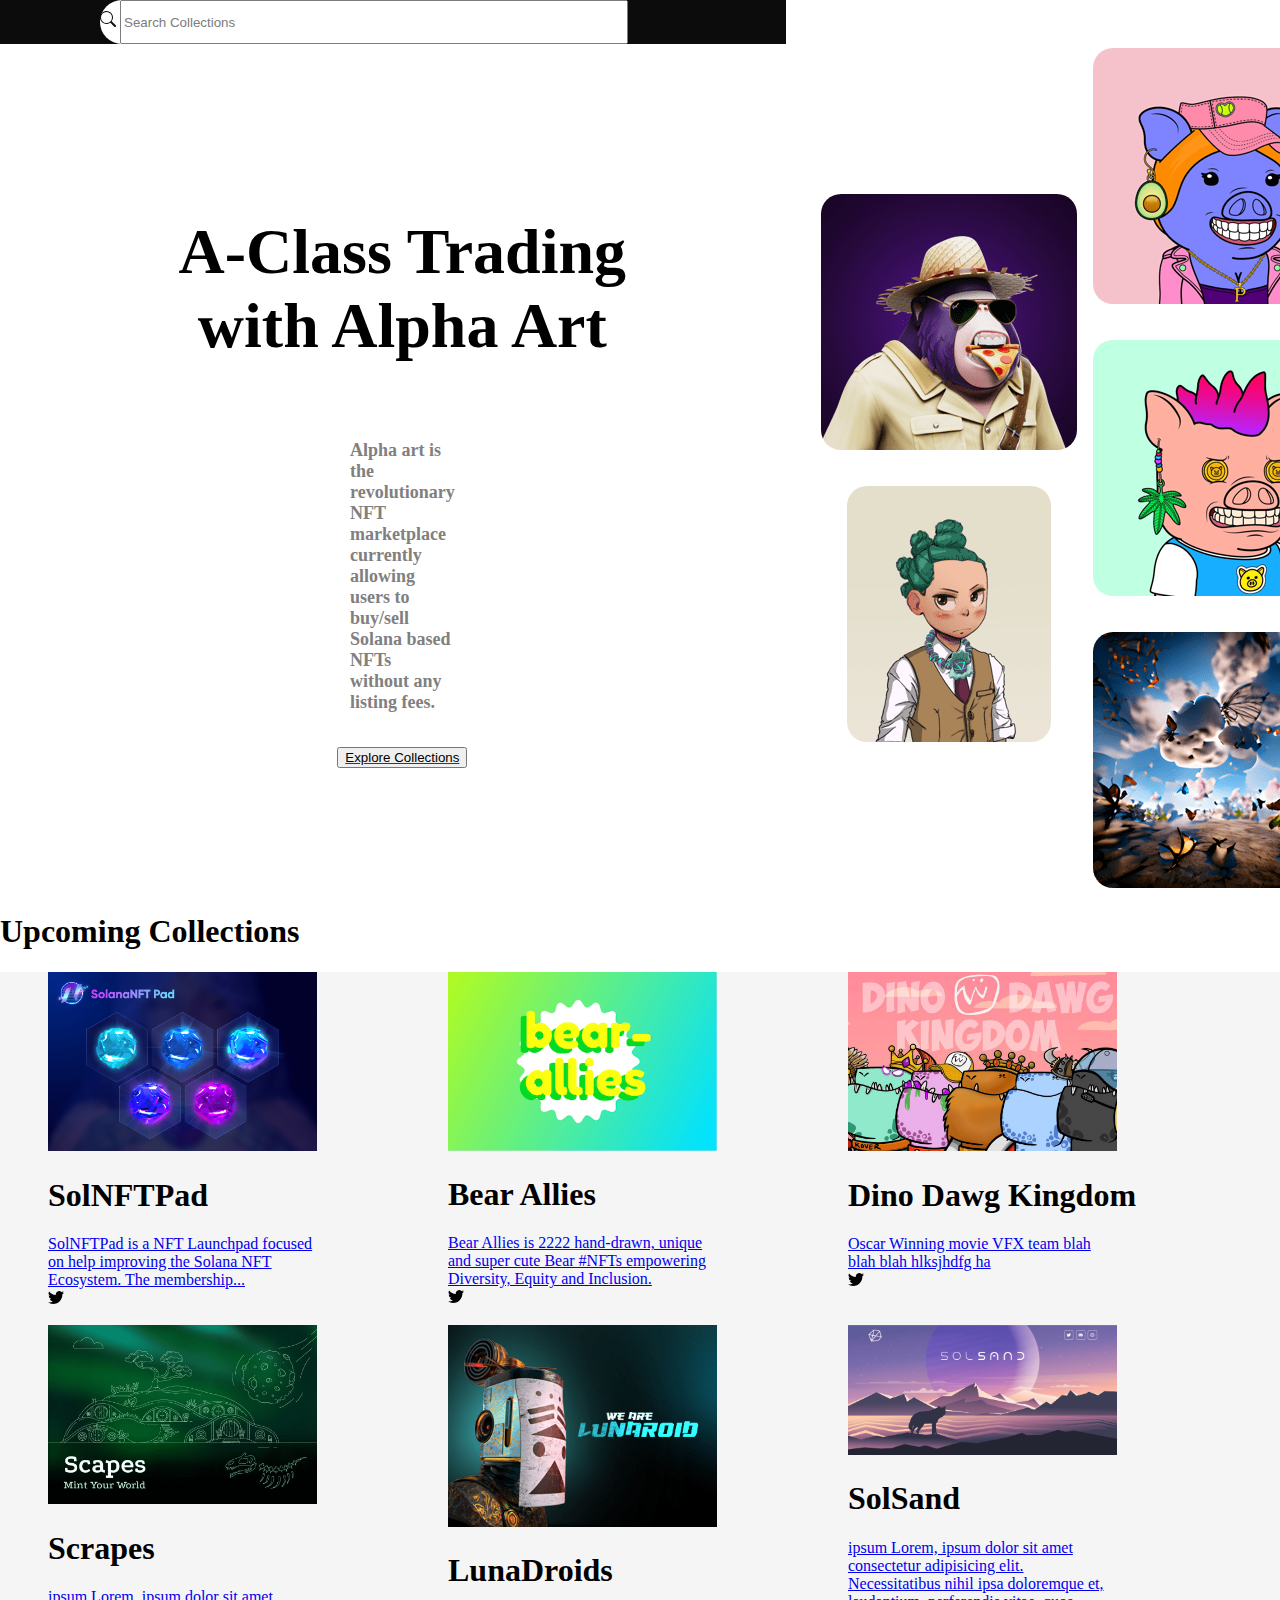
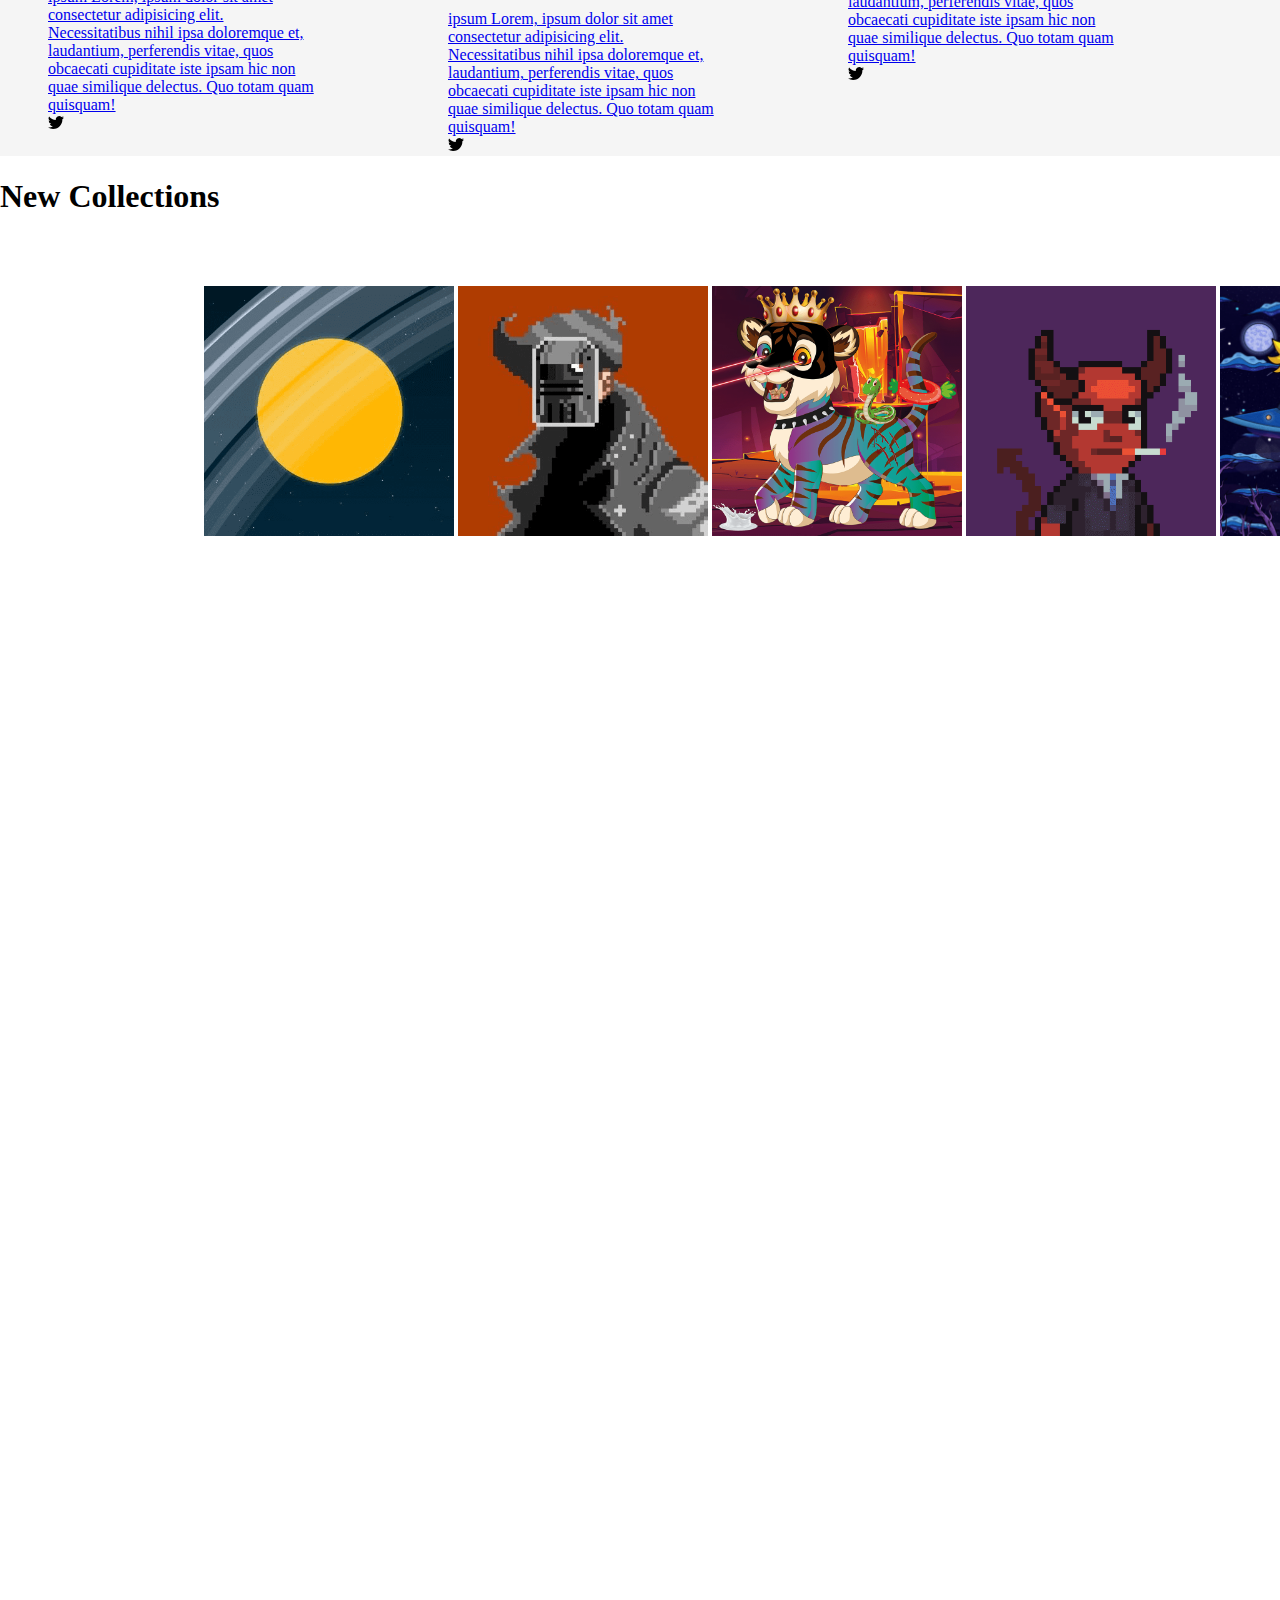
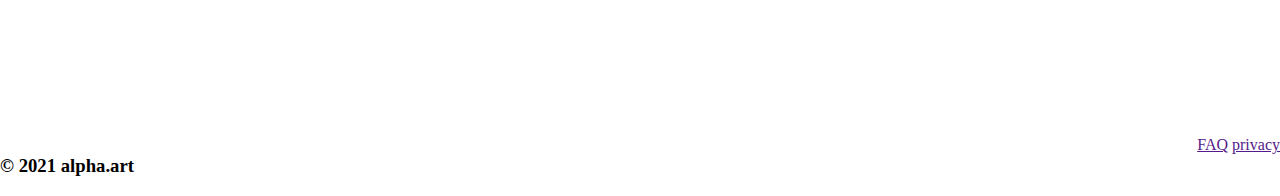
<file: index.html>
<!DOCTYPE html>
<html lang="en">

<head>
  <title>Alpha Art Copy Cat</title>
  <meta charset="UTF-8" />
  <meta name="viewport" content="width=device-width,initial-scale=1" />
  <meta name="description" content="" />
  <link href="https://cdn.jsdelivr.net/npm/bootstrap@5.0.0-beta1/dist/css/bootstrap.min.css" rel="stylesheet"
    integrity="sha384-giJF6kkoqNQ00vy+HMDP7azOuL0xtbfIcaT9wjKHr8RbDVddVHyTfAAsrekwKmP1" crossorigin="anonymous">
  <link rel="stylesheet" type="text/css" href="main.css" />
</head>
<header>
  <div class="topnav">
    <nav class="navbar fixed-top navbar-dark bg-white navbar-expand-lg">
      <a class="active" href="#home">
        <svg width="100" height="35" viewBox="0 0 328 128" fill="none" xmlns="http://www.w3.org/2000/svg">
          <path fill-rule="evenodd" clip-rule="evenodd"
            d="M64 128C99.3462 128 128 99.3462 128 64C128 28.6538 99.3462 0 64 0C28.6538 0 0 28.6538 0 64C0 99.3462 28.6538 128 64 128ZM56 80C42.7452 80 32 69.2548 32 56C32 42.7452 42.7452 32 56 32C69.2548 32 80 42.7452 80 56V112H96V96H112V80H96V56C96 33.9086 78.0914 16 56 16C33.9086 16 16 33.9086 16 56C16 78.0914 33.9086 96 56 96H72V80H56Z"
            fill="black" />
          <path fill-rule="evenodd" clip-rule="evenodd"
            d="M216 96.0039C208.702 105.717 197.085 112 184 112C161.909 112 144 94.0914 144 72C144 49.9086 161.909 32 184 32C197.085 32 208.702 38.2827 216 47.9961V32H232V112H216V96.0039ZM208 72C208 85.2548 197.255 96 184 96C170.745 96 160 85.2548 160 72C160 58.7452 170.745 48 184 48C197.255 48 208 58.7452 208 72Z"
            fill="black" />
          <path
            d="M256 112H240V32H256V40C258.473 38.1454 261.157 36.5802 264 35.3394C264.23 35.2391 264.461 35.1409 264.693 35.0448C269.546 33.0346 274.747 32 280 32V47.9887C276.847 47.9887 273.724 48.6098 270.811 49.8165C267.898 51.0232 265.251 52.7918 263.021 55.0215C260.792 57.2511 259.023 59.8981 257.816 62.8113C256.704 65.4977 256.089 68.3619 256 71.2642V112Z"
            fill="black" />
          <path
            d="M288 32V72C288 77.2529 289.035 82.4543 291.045 87.3073C291.141 87.5392 291.239 87.7701 291.339 88C293.338 92.5802 296.179 96.7474 299.716 100.284C303.43 103.999 307.84 106.945 312.693 108.955C317.546 110.965 322.747 112 328 112V96.0113C324.847 96.0113 321.724 95.3902 318.811 94.1835C315.898 92.9768 313.251 91.2082 311.021 88.9785C308.792 86.7489 307.023 84.1019 305.816 81.1887C304.61 78.2755 303.989 75.1532 303.989 72H304V64H328V48H304V32H288Z"
            fill="black" />
        </svg>
      </a>
      <div class="search">
        <svg xmlns="http://www.w3.org/2000/svg" width="16" height="16" fill="currentColor" class="bi bi-search"
          viewBox="0 0 16 16">
          <path
            d="M11.742 10.344a6.5 6.5 0 1 0-1.397 1.398h-.001c.03.04.062.078.098.115l3.85 3.85a1 1 0 0 0 1.415-1.414l-3.85-3.85a1.007 1.007 0 0 0-.115-.1zM12 6.5a5.5 5.5 0 1 1-11 0 5.5 5.5 0 0 1 11 0z" />
        </svg>
        <input type="text" placeholder="Search Collections"></i>
      </div>
      <div class="connect">
        <svg xmlns="http://www.w3.org/2000/svg" width="20" height="20" fill="currentColor" class="bi bi-moon"
          viewBox="0 0 16 16">
          <path
            d="M6 .278a.768.768 0 0 1 .08.858 7.208 7.208 0 0 0-.878 3.46c0 4.021 3.278 7.277 7.318 7.277.527 0 1.04-.055 1.533-.16a.787.787 0 0 1 .81.316.733.733 0 0 1-.031.893A8.349 8.349 0 0 1 8.344 16C3.734 16 0 12.286 0 7.71 0 4.266 2.114 1.312 5.124.06A.752.752 0 0 1 6 .278zM4.858 1.311A7.269 7.269 0 0 0 1.025 7.71c0 4.02 3.279 7.276 7.319 7.276a7.316 7.316 0 0 0 5.205-2.162c-.337.042-.68.063-1.029.063-4.61 0-8.343-3.714-8.343-8.29 0-1.167.242-2.278.681-3.286z" />
        </svg>
        <a href="">FAQ</a>
        <a href=""> Connect Wallet</a>
      </div>
  </div>
</header>

<body>
  <div class="banner">
    <div class="explore">
      <h1>A-Class Trading <div>with Alpha Art</div>
      </h1>
      <p>Alpha art is the revolutionary NFT marketplace currently allowing users to buy/sell Solana based NFTs without
        any listing fees.</p>
      <a href=""><button type="button" class="btn btn-dark">Explore Collections</button></a>
    </div>
    <div class="container1">
      <div class="ape"><img src="Alpha Art Market_files\256.png" alt="Purple Ape"></div>
      <div class="aurora"><img src="Alpha Art Market_files\256(1).png" alt="Green haired Aurorian"></div>
    </div>
    <div class="container2">
      <div class="pig"><img src="Alpha Art Market_files\256(2).png" alt="Purple pig"></div>
      <div class="bitpig"><img src="Alpha Art Market_files\256(3).png" alt="Bitcoin pig"></div>
      <div class="infinity"><img src="Alpha Art Market_files\256(4).png" alt="Infinity"></div>
    </div>
    <div class="container3">
      <div class="skull"><img src="Alpha Art Market_files\256(5).png" alt="Skull King"></div>
      <div class="stache"><img src="Alpha Art Market_files\256(6).png" alt="Mustached man"></div>
    </div>
  </div>
  <div>
    <h1>Upcoming Collections</h1>
    <div class="upcoming">
      <div class="solana"><img src="Alpha Art Market_files\original.png" alt="Gems">
        <h1>SolNFTPad</h1>
        <a href="https://twitter.com/solnftpad">SolNFTPad is a NFT Launchpad focused on help improving the Solana
          NFT
          Ecosystem. The membership...</a>
        <svg xmlns="http://www.w3.org/2000/svg" width="16" height="16" fill="currentColor" class="bi bi-twitter"
          viewBox="0 0 16 16">
          <path
            d="M5.026 15c6.038 0 9.341-5.003 9.341-9.334 0-.14 0-.282-.006-.422A6.685 6.685 0 0 0 16 3.542a6.658 6.658 0 0 1-1.889.518 3.301 3.301 0 0 0 1.447-1.817 6.533 6.533 0 0 1-2.087.793A3.286 3.286 0 0 0 7.875 6.03a9.325 9.325 0 0 1-6.767-3.429 3.289 3.289 0 0 0 1.018 4.382A3.323 3.323 0 0 1 .64 6.575v.045a3.288 3.288 0 0 0 2.632 3.218 3.203 3.203 0 0 1-.865.115 3.23 3.23 0 0 1-.614-.057 3.283 3.283 0 0 0 3.067 2.277A6.588 6.588 0 0 1 .78 13.58a6.32 6.32 0 0 1-.78-.045A9.344 9.344 0 0 0 5.026 15z" />
        </svg>
      </div>
      <div class="bear"><img src="Alpha Art Market_files\original(1).png" alt="Bear-allies">
        <h1>Bear Allies</h1>
        <a href="https://twitter.com/BearAllies">Bear Allies is 2222 hand-drawn, unique and super cute Bear #NFTs
          empowering Diversity, Equity and Inclusion.</a>
        <svg xmlns="http://www.w3.org/2000/svg" width="16" height="16" fill="currentColor" class="bi bi-twitter"
          viewBox="0 0 16 16">
          <path
            d="M5.026 15c6.038 0 9.341-5.003 9.341-9.334 0-.14 0-.282-.006-.422A6.685 6.685 0 0 0 16 3.542a6.658 6.658 0 0 1-1.889.518 3.301 3.301 0 0 0 1.447-1.817 6.533 6.533 0 0 1-2.087.793A3.286 3.286 0 0 0 7.875 6.03a9.325 9.325 0 0 1-6.767-3.429 3.289 3.289 0 0 0 1.018 4.382A3.323 3.323 0 0 1 .64 6.575v.045a3.288 3.288 0 0 0 2.632 3.218 3.203 3.203 0 0 1-.865.115 3.23 3.23 0 0 1-.614-.057 3.283 3.283 0 0 0 3.067 2.277A6.588 6.588 0 0 1 .78 13.58a6.32 6.32 0 0 1-.78-.045A9.344 9.344 0 0 0 5.026 15z" />
        </svg>
      </div>
      <div class="dino"><img src="Alpha Art Market_files\original(2).png" alt="Dino-Dawg">
        <h1>Dino Dawg Kingdom</h1>
        <a href="https://twitter.com/BearAllies">Oscar Winning movie VFX team blah blah blah hlksjhdfg ha</a>
        <svg xmlns="http://www.w3.org/2000/svg" width="16" height="16" fill="currentColor" class="bi bi-twitter"
          viewBox="0 0 16 16">
          <path
            d="M5.026 15c6.038 0 9.341-5.003 9.341-9.334 0-.14 0-.282-.006-.422A6.685 6.685 0 0 0 16 3.542a6.658 6.658 0 0 1-1.889.518 3.301 3.301 0 0 0 1.447-1.817 6.533 6.533 0 0 1-2.087.793A3.286 3.286 0 0 0 7.875 6.03a9.325 9.325 0 0 1-6.767-3.429 3.289 3.289 0 0 0 1.018 4.382A3.323 3.323 0 0 1 .64 6.575v.045a3.288 3.288 0 0 0 2.632 3.218 3.203 3.203 0 0 1-.865.115 3.23 3.23 0 0 1-.614-.057 3.283 3.283 0 0 0 3.067 2.277A6.588 6.588 0 0 1 .78 13.58a6.32 6.32 0 0 1-.78-.045A9.344 9.344 0 0 0 5.026 15z" />
        </svg>
      </div>
      <div class="scrapes"><img src="Alpha Art Market_files\original(3).png" alt="Scrapes">
        <h1>Scrapes</h1>
        <a href="https://twitter.com/scapesnft">ipsum Lorem, ipsum dolor sit amet consectetur adipisicing elit.
          Necessitatibus nihil ipsa doloremque et, laudantium, perferendis vitae, quos obcaecati cupiditate iste ipsam
          hic non quae similique delectus. Quo totam quam quisquam!</a>
        <svg xmlns="http://www.w3.org/2000/svg" width="16" height="16" fill="currentColor" class="bi bi-twitter"
          viewBox="0 0 16 16">
          <path
            d="M5.026 15c6.038 0 9.341-5.003 9.341-9.334 0-.14 0-.282-.006-.422A6.685 6.685 0 0 0 16 3.542a6.658 6.658 0 0 1-1.889.518 3.301 3.301 0 0 0 1.447-1.817 6.533 6.533 0 0 1-2.087.793A3.286 3.286 0 0 0 7.875 6.03a9.325 9.325 0 0 1-6.767-3.429 3.289 3.289 0 0 0 1.018 4.382A3.323 3.323 0 0 1 .64 6.575v.045a3.288 3.288 0 0 0 2.632 3.218 3.203 3.203 0 0 1-.865.115 3.23 3.23 0 0 1-.614-.057 3.283 3.283 0 0 0 3.067 2.277A6.588 6.588 0 0 1 .78 13.58a6.32 6.32 0 0 1-.78-.045A9.344 9.344 0 0 0 5.026 15z" />
        </svg>
      </div>
      <div class="luna"><img src="Alpha Art Market_files\original(4).png" alt="LunaDroid">
        <h1>LunaDroids</h1>
        <a href="https://twitter.com/scapesnft">ipsum Lorem, ipsum dolor sit amet consectetur adipisicing elit.
          Necessitatibus nihil ipsa doloremque et, laudantium, perferendis vitae, quos obcaecati cupiditate iste ipsam
          hic non quae similique delectus. Quo totam quam quisquam!</a>
        <svg xmlns="http://www.w3.org/2000/svg" width="16" height="16" fill="currentColor" class="bi bi-twitter"
          viewBox="0 0 16 16">
          <path
            d="M5.026 15c6.038 0 9.341-5.003 9.341-9.334 0-.14 0-.282-.006-.422A6.685 6.685 0 0 0 16 3.542a6.658 6.658 0 0 1-1.889.518 3.301 3.301 0 0 0 1.447-1.817 6.533 6.533 0 0 1-2.087.793A3.286 3.286 0 0 0 7.875 6.03a9.325 9.325 0 0 1-6.767-3.429 3.289 3.289 0 0 0 1.018 4.382A3.323 3.323 0 0 1 .64 6.575v.045a3.288 3.288 0 0 0 2.632 3.218 3.203 3.203 0 0 1-.865.115 3.23 3.23 0 0 1-.614-.057 3.283 3.283 0 0 0 3.067 2.277A6.588 6.588 0 0 1 .78 13.58a6.32 6.32 0 0 1-.78-.045A9.344 9.344 0 0 0 5.026 15z" />
        </svg>
      </div>
      <div class="solsand"><img src="Alpha Art Market_files\original(5).png" alt="SolSand">
        <h1>SolSand</h1>
        <a href="https://twitter.com/solsand_io">ipsum Lorem, ipsum dolor sit amet consectetur adipisicing elit.
          Necessitatibus nihil ipsa doloremque et, laudantium, perferendis vitae, quos obcaecati cupiditate iste ipsam
          hic non quae similique delectus. Quo totam quam quisquam!</a>
        <svg xmlns="http://www.w3.org/2000/svg" width="16" height="16" fill="currentColor" class="bi bi-twitter"
          viewBox="0 0 16 16">
          <path
            d="M5.026 15c6.038 0 9.341-5.003 9.341-9.334 0-.14 0-.282-.006-.422A6.685 6.685 0 0 0 16 3.542a6.658 6.658 0 0 1-1.889.518 3.301 3.301 0 0 0 1.447-1.817 6.533 6.533 0 0 1-2.087.793A3.286 3.286 0 0 0 7.875 6.03a9.325 9.325 0 0 1-6.767-3.429 3.289 3.289 0 0 0 1.018 4.382A3.323 3.323 0 0 1 .64 6.575v.045a3.288 3.288 0 0 0 2.632 3.218 3.203 3.203 0 0 1-.865.115 3.23 3.23 0 0 1-.614-.057 3.283 3.283 0 0 0 3.067 2.277A6.588 6.588 0 0 1 .78 13.58a6.32 6.32 0 0 1-.78-.045A9.344 9.344 0 0 0 5.026 15z" />
        </svg>
      </div>
    </div>
  </div>
  <div class="new">
    <h1>New Collections</h1>
    <div class="newcollections squares">
      <img src="Alpha Art Market_files\original(6).png" alt="Ram">
      <img src="Alpha Art Market_files\original(7).png" alt="scarf and booties - red">
      <img src="Alpha Art Market_files\original(8).png" alt="scarf and booties - green">
      <img src="Alpha Art Market_files\original(9).png" alt="scarf and booties - pink">
      <img src="Alpha Art Market_files\original(10).png" alt="scarf and booties - purple">
      <img src="Alpha Art Market_files\original(11).png" alt="scarf and booties - purple">
      <img src="Alpha Art Market_files\original(12).png" alt="scarf and booties - purple">
      <img src="Alpha Art Market_files\original(13).png" alt="scarf and booties - purple">
      <img src="Alpha Art Market_files\original(14).png" alt="scarf and booties - purple">
      <img src="Alpha Art Market_files\original(15).png" alt="scarf and booties - purple">
    </div>
  </div>



  <footer>
    <div class="bottomnav">
      <h3>© 2021 alpha.art</h3>
      <div>
        <a href="">FAQ</a>
        <a href="">privacy</a>
      </div>
    </div>
  </footer>
</body>

</html>
</file>
<file: main.css>
/*Style the top nav bar to stick to the top of the page when scrolling*/
/* have top nav bar be transparent */
.topnav {
  background-color: black;
  height: 70;
  top: 10px;
  opacity: 95%;
  overflow: hidden;
  display: inline-block;
  align-items: center;
  gap: 1;
}

.navbar {
  display: flex;
  align-content: flex-end;
  justify-content: space-between;
}

/* style the search bar */
.search {
  border: 5px gray;
  border-radius: 40px;
  background-color: white;
  border-color: gray;
  position: relative;
  justify-content: center;
  margin: 0;
  padding: 0;
}

input {
  width: 500px;
  height: 38px;
}

.connect {
  padding: 5px;
  text-decoration: none;
  font-size: 17px;
  position: relative;
  margin: 0;
  padding:0;
}

.connect a {
  color: black;
  text-decoration: none;
  font-weight: 500;
  font-size: medium;
}

body {
  height: 100%;
  margin: 0;
  padding: 0;
}

.banner {
  height: 100%;
  margin: 0;
  padding: 0;
  display: flex;
  align-items: center;
  gap: 1rem;
}

.banner img {
  border-radius: 20px;
}

.explore {
  display: flex;
  flex-direction: column;
  align-self: center;
  gap: 1em;
}

.explore p {
  color: gray;
  font-size: 100px;
  display: flex;
  flex-wrap: wrap;
  align-content: center;
  margin-left: 350px;
  margin-right: 350px;
}

.banner h1 {
  font-weight: 900;
  font-size: 4em;
  display: flex;
  flex-flow: column wrap;
  align-items: center;
}

.banner p {
  font-size: large;
  font-weight: 600;
  display: flex;
  flex-wrap: wrap;
  align-items: center;
}

.banner a {
  display: flex;
  flex-flow: column wrap;
  align-items: center;
}

.container1 {
  display: flex;
  flex-direction: column;
  justify-content: space-between;
  align-items: center;
  gap: 2em;
}

.container2 {
  display: flex;
  flex-direction: column;
  gap: 2em;
  max-width: 30%;
}

.container3 {
  display: flex;
  flex-direction: column;
  gap: 2em;
  max-width: 30%;
}

.upcoming img {
  max-width: 70%;
}

.upcoming a {
  max-width: 70%;
  display: flex;
  flex-wrap: wrap;
}

.upcoming {
  background-color: whitesmoke;
  display: flex;
  justify-content: center;
  flex-wrap: wrap;
  max-width: 100%;
  height: 100%;
  margin: 0 auto;
  padding: 0;
  gap: 1rem;
}

.solana, .bear, .dino, .scrapes, .luna, .solsand{
  width: 30%;
}

.newcollections {
  width: 300px;
  height: 1500px;
  overflow-y: auto;
  overflow-x: hidden;
  transform:rotate(-90deg) translateY(-100px);;
  transform-origin: right top;
}

.newcollections > img {
  width: 250px;
  height: 250px;
  transform: rotate(90deg);
  transform-origin: right top;
}

.bottomnav {
  overflow: hidden;
  display: flex;
  justify-content: space-between;
}
</file>
